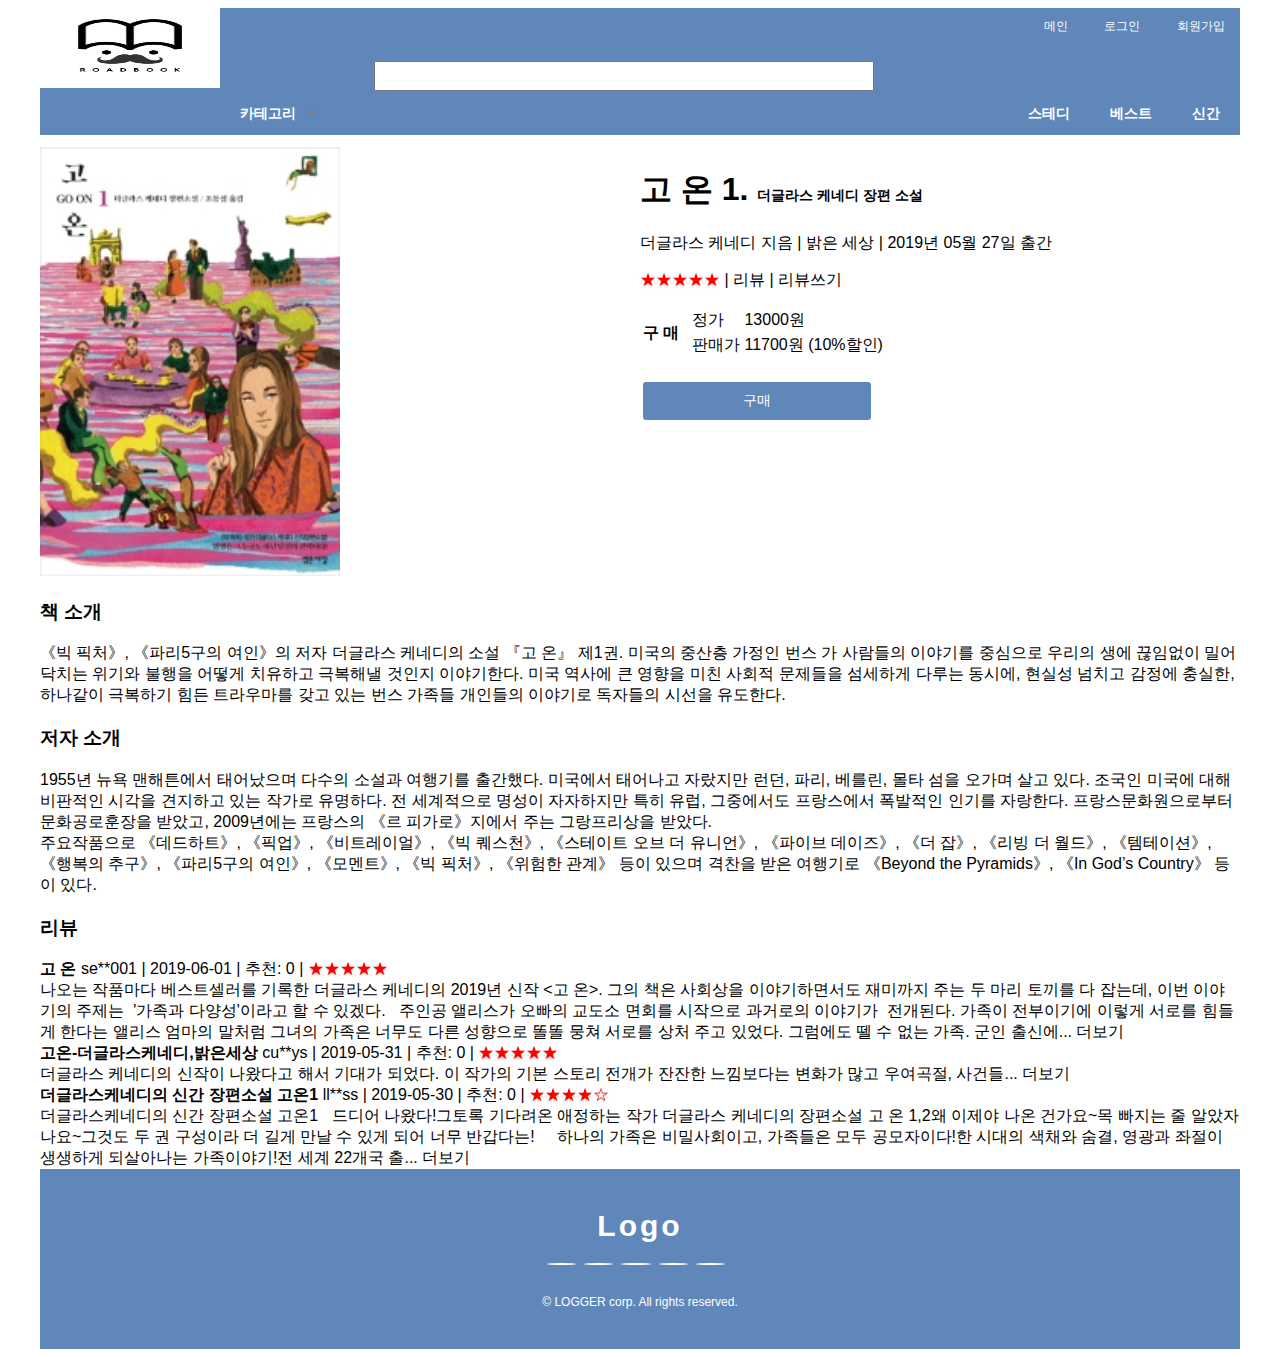
<file: html/bookDetail.html>
<!DOCTYPE html>
<html lang="en">

<head>
    <meta charset="UTF-8">
    <title>bookDetail</title>
    <meta name="viewport" content="width=device-width" , initial-scale="1">
    <link rel="stylesheet" href="../css/bookDetailstyle.css">
    <link rel="stylesheet" href="https://use.fontawesome.com/releases/v5.7.0/css/all.css" integrity="sha384-lZN37f5QGtY3VHgisS14W3ExzMWZxybE1SJSEsQp9S+oqd12jhcu+A56Ebc1zFSJ" crossorigin="anonymous">
    
</head>

<body>
   <header class="container">
        <div class="headA">
            <div style="float: left;">
                <a class="Logo " href="./indexEx.html"><img style="width: 180px; height: 80px;" src="../images/logo.jpg" alt="dddddd"></a>
            </div>
            <div class="menuA" style="float: right">
                <a href="./indexEx.html">메인</a>
                <a href="./login.html">로그인</a>
                <a href="./Sighup.html">회원가입</a>
            </div>
            <div class="searchA">
                <div style="vertical-align: bottom" class="container-1">
                    <span class="icon"><i class="fa fa-search"></i></span>
                    <input style="width: 500px; height: 30px " type="search" id="search" placeholder="" />
                </div>
            </div>

            <div>
                <ul>
                    <div class='katagorie'>
                        <ul>
                            <li class='active sub'>
                                <a href='#'>카테고리</a>
                                <ul>
                                    <li class='sub'>
                                        <a href='#'>소설</a>
                                        <ul>
                                            <li>
                                                <a href='#'>일반 소설</a>
                                            </li>
                                            <li>
                                                <a href='#'>추리 소설</a>
                                            </li>

                                            <li>
                                                <a href='#'>SF 소설</a>
                                            </li>
                                            <li>
                                                <a href='#'>판타지 소설</a>
                                            </li>

                                            <li class='last'>
                                                <a href='#'>역사</a>
                                            </li>
                                        </ul>
                                    </li>
                                    <li class='sub'>
                                        <a href='#'>에세이/시</a>
                                        <ul>
                                            <li>
                                                <a href='#'>에세이</a>
                                            </li>
                                            <li class='last'>
                                                <a href='#'>시</a>
                                            </li>
                                        </ul>
                                    </li>



                                    <li class='sub'>
                                        <a href='#'>인문</a>
                                        <ul>
                                            <li>
                                                <a href='#'>정치/사회</a>
                                            </li>
                                            <li>
                                                <a href='#'>예술/문화</a>
                                            </li>
                                            <li class='last'>
                                                <a href='#'>역사</a>
                                            </li>
                                        </ul>
                                    </li>


                                    <li class='sub'>
                                        <a href='#'>경제일반</a>
                                        <ul>
                                            <li>
                                                <a href='#'>경영일반</a>
                                            </li>
                                            <li>
                                                <a href='#'>마케팅</a>
                                            </li>
                                            <li>
                                                <a href='#'>금융/재테크</a>
                                            </li>
                                            <li class='last'>
                                                <a href='#'>리더쉽</a>
                                            </li>
                                        </ul>
                                    </li>

                                    <li class='sub'>
                                        <a href='#'>자기계발</a>
                                        <ul>
                                            <li>
                                                <a href='#'>외국어</a>
                                            </li>
                                            <li>
                                                <a href='#'>진학/진로</a>
                                            </li>
                                            <li class='last'>
                                                <a href='#'>과학</a>
                                            </li>
                                        </ul>
                                    </li>





                                    <li class='sub'>
                                        <a href='#'>It 비지니스</a>
                                        <ul>
                                            <li>
                                                <a href='#'>개발/프로그램</a>
                                            </li>
                                            <li>
                                                <a href='#'>컴퓨터/앱</a>
                                            </li>
                                            <li class='last'>
                                                <a href='#'>수험서</a>
                                            </li>
                                        </ul>
                                    </li>


                                </ul>
                            </li>
                            <li class="a"><a href="#">신간</a></li>
                            <li class="a"><a href="#">베스트</a></li>
                            <li class="a"><a href="#">스테디</a></li>
                        </ul>

                    </div>

                </ul>
            </div>
        </div>

    </header>
    <!--    주 내용-->
    <div class="bookDetail_container">
        <section class="bookdetail_section1">
        <!-- 책 이미지 -->
        <div class="bookimg" style="display: block" ;><img src="../images/goon.jpg" alt="고은" style="width: 300px">
        </div>
        <!--책 제목 및 구매-->
        <div class="bookinfo">
            <h1>고 온 1. <span style="font-size: 14px">더글라스 케네디 장편 소설</span></h1>
            <p><a href="#">더글라스 케네디</a> 지음 &#124; 밝은 세상 &#124; 2019년 05월 27일 출간</p>
            <p><span id="grade">★★★★★</span> &#124; <a href="#">리뷰</a> &#124; <a href="#">리뷰쓰기</a></p>
            <table>
                <tbody>
                    <tr>
                        <th rowspan="2" scope="row" style="padding-right: 10px">구 매</th>
                        <td>정가</td>
                        <td>13000원</td>
                    </tr>
                    <tr>
                        <td>판매가</td>
                        <td>11700원 (10%할인)</td>
                    </tr>
                </tbody>
            </table>
            <!--<a href="#" class="bdbtn">장바구니</a>-->
            <a href="./order.html" class="bdbtn">구매</a>
        </div>
        </section>
        <section class="bookdetail_section2">
        <!--책, 저자 소개-->
        <div class="bookdescription">
            <h3>책 소개 </h3>
            <div class="box_detail_article1">
            《빅 픽처》, 《파리5구의 여인》의 저자 더글라스 케네디의 소설 『고 온』 제1권. 미국의 중산층 가정인 번스 가 사람들의 이야기를 중심으로 우리의 생에 끊임없이 밀어닥치는 위기와 불행을 어떻게 치유하고 극복해낼 것인지 이야기한다. 미국 역사에 큰 영향을 미친 사회적 문제들을 섬세하게 다루는 동시에, 현실성 넘치고 감정에 충실한, 하나같이 극복하기 힘든 트라우마를 갖고 있는 번스 가족들 개인들의 이야기로 독자들의 시선을 유도한다.
            </div>
            <h3>저자 소개</h3>
            <div class="box_detail_article2">
                1955년 뉴욕 맨해튼에서 태어났으며 다수의 소설과 여행기를 출간했다. 미국에서 태어나고 자랐지만 런던, 파리, 베를린, 몰타 섬을 오가며 살고 있다. 조국인 미국에 대해 비판적인 시각을 견지하고 있는 작가로 유명하다. 전 세계적으로 명성이 자자하지만 특히 유럽, 그중에서도 프랑스에서 폭발적인 인기를 자랑한다. 프랑스문화원으로부터 문화공로훈장을 받았고, 2009년에는 프랑스의 《르 피가로》지에서 주는 그랑프리상을 받았다.
                <br>
                주요작품으로 《데드하트》, 《픽업》, 《비트레이얼》, 《빅 퀘스천》, 《스테이트 오브 더 유니언》, 《파이브 데이즈》, 《더 잡》, 《리빙 더 월드》, 《템테이션》, 《행복의 추구》, 《파리5구의 여인》, 《모멘트》, 《빅 픽처》, 《위험한 관계》 등이 있으며 격찬을 받은 여행기로 《Beyond the Pyramids》, 《In God’s Country》 등이 있다.
            </div>
            <h3>리뷰</h3>
            <ul class="list_detail_booklog">
                <li>
                    <div class="title">
                        <a href="#">
                            <strong>고 온</strong>
                        </a>
                        <span class="info">
                            <a href="#">se**001</a> | 2019-06-01 | 추천: 0 |
                            <span id="grade">★★★★★</span>
                        </span>
                    </div>
                    <div class="content">
                    나오는 작품마다 베스트셀러를 기록한 더글라스 케네디의 2019년 신작 &lt;고 온&gt;.
                    그의 책은 사회상을 이야기하면서도 재미까지 주는 두 마리 토끼를 다 잡는데, 이번 이야기의 주제는&nbsp; '가족과 다양성'이라고 할 수 있겠다.

                    &nbsp;
                    주인공 앨리스가 오빠의 교도소 면회를 시작으로 과거로의 이야기가&nbsp; 전개된다.
                    가족이 전부이기에 이렇게 서로를 힘들게 한다는 앨리스 엄마의 말처럼 그녀의 가족은 너무도 다른 성향으로 똘똘 뭉쳐 서로를 상처 주고 있었다. 그럼에도 뗄 수 없는 가족.

                    군인 출신에...
                        <a href="#" class="btn_small btn_more">더보기</a>
                    </div>
                    <div class="content" style="display:none;">
                        나오는 작품마다 베스트셀러를 기록한 더글라스 케네디의 2019년 신작 &lt;고 온&gt;.
                        <br>
                        그의 책은 사회상을 이야기하면서도 재미까지 주는 두 마리 토끼를 다 잡는데, 이번 이야기의 주제는&nbsp; '가족과 다양성'이라고 할 수 있겠다.
                        <br>

                        <br>
                        &nbsp;
                        <br>
                        주인공 앨리스가 오빠의 교도소 면회를 시작으로 과거로의 이야기가&nbsp; 전개된다.
                        <br>
                        가족이 전부이기에 이렇게 서로를 힘들게 한다는 앨리스 엄마의 말처럼 그녀의 가족은 너무도 다른 성향으로 똘똘 뭉쳐 서로를 상처 주고 있었다. 그럼에도 뗄 수 없는 가족.
                        <br>

                        <br>
                        군인 출신에 사회주의와 유대인을 혐오하는 완전한 보수주의자 아버지,
                        <br>
                        매사에 비판 적이고 자신의 삶에 만족하지 못하는 좀 잡을 수 없는 유대인 엄마,
                        <br>
                        급진주의적 성향의 이성적이고 똑똑해 앨리스가 어쩌면 가장 의지했을 큰 오빠,
                        <br>
                        아버지가 떠미는 대로 삶을 살아나가는 작은 오빠.
                        <br>
                        그들 가족은 각자 다른 정치적 성향과 삶을 바라보는 다른 관점을 가진 채로 모여 있다.
                        <br>

                        <br>
                        칠레 광산이 삶의 성공의 결과물이자 존재의 이유였던 아버지는 새로운 사회주의 정권이 광산을 국유로 하려 한다는 소식을 듣고 엄마의 반대에도 불구하고 작은 아들과 칠레로 떠난다.
                        <br>
                        큰 오빠는 그런 아버지를 비판스러운 시선으로 바라보았고, 독립적인 삶을 누리고 싶었던 앨리스는 아픈 추억을 뒤로 하고 대학 진학을 위해 부모님을 떠난다.
                        <br>
                        하지만 세상은 정말 녹록지 않게 그녀에게 수많은 시련들을 제공하는데.
                        <br>

                        <br>
                        사회주의와 민주주의가, 소련과 미국이 대립하던 1970년대를 배경으로 한&nbsp; 이념 대립과 성소수자에 대한 노골적으로 적대시하는 시선들, 집단 왕따와 폭력, 인종차별 등 여러 다양성에 대해 이야기하고 있는 소설.
                        <br>
                        조금은 정신없어 보이는 책 표지의 의미가 아마도 이런 다양한 인간 군상의 모습을 그린건 아닐까 싶다.
                        <br>

                        <br>
                        처음 잘못했다고 시작하는 작은 오빠의 말에 그 가족만의 비밀에 대한 호기심부터 시선을 잡아끈다.
                        <br>
                        내가 알았던 사람의 모습이 아닌 다른 모습으로 나타난 오빠와 친구의 비밀 또한 반전 중 하나.
                        <br>
                        앨리스가 만났던 여럿의 남자들과 친구들 또한 모두 다양한 이야기를 가지고 폭탄을 터트려 준다.
                        <br>
                        그중에서 가장 중심에 있는 이야기는 역시 가족.&nbsp;
                        <br>
                        쉼이 없이 속도감 있게 펼쳐지는 가족 이야기라 하겠다.
                        <br>

                        <br>
                        1970년대 혼란스러운 미국 사회의 모습 속에서 독립적이고 자유를 추구했던 앨리스지만 그녀의 혼란과 방황은 어쩔 수 없는 대가이지 않았을까?
                        <br>

                        <br>
                        시대적 상황과 가족 간의 이야기를 절묘하게 조화시켜 손에 책을 놓지 못하게 하는 여전한 페이지 터너인 작품, &lt;고 온&gt;
                        <br>
                        &nbsp;
                        <br>

                        <a href="#" class="btn_small btn_more">닫기</a>
                    </div>
                </li>
                <li>
                    <div class="title">
                        <a href="#;">
                            <strong>고온-더글라스케네디,밝은세상</strong>
                        </a>
                        <span class="info">
                            <a href="#">cu**ys</a> | 2019-05-31 | 추천: 0 |
                            <span id="grade">★★★★★</span>
                        </span>
                    </div>
                    <div class="content">
                        더글라스 케네디의 신작이 나왔다고 해서 기대가 되었다.
                        이 작가의 기본 스토리 전개가 잔잔한 느낌보다는
                        변화가 많고 우여곡절, 사건들...
                        <a href="#" class="btn_small btn_more">더보기</a>
                    </div>
                    <div class="content" style="display:none;">
                        <a href="#" class="btn_small btn_more">닫기</a>
                    </div>
                </li>

                <li>
                    <div class="title">
                        <a href="#">
                            <strong>더글라스케네디의 신간 장편소설 고온1</strong>
                        </a>
                        <span class="info">
                            <a href="#">ll**ss</a> | 2019-05-30 | 추천: 0 |
                            <span id="grade">★★★★☆</span>
                        </span>
                    </div>
                    <div class="content">

                        더글라스케네디의 신간 장편소설 고온1
                        &nbsp;
                        드디어 나왔다!그토록 기다려온 애정하는 작가 더글라스 케네디의 장편소설 고 온 1,2왜 이제야 나온 건가요~목 빠지는 줄 알았자나요~그것도 두 권 구성이라 더 길게 만날 수 있게 되어 너무 반갑다는!
                        &nbsp;
                        &nbsp;
                        하나의 가족은 비밀사회이고, 가족들은 모두 공모자이다!한 시대의 색채와 숨결, 영광과 좌절이 생생하게 되살아나는 가족이야기!전 세계 22개국 출...
                        <a href="#" class="btn_small btn_more">더보기</a>
                    </div>
                </li>
            </ul>
        </div>
        </section>
    </div>
    
    <footer>
       <div class="container">
            <div class="footA">
                <h2>Logo</h2>
                <nav class="footD">
                    <ul>
                        <li><a href="#"><span class="fab fa-twitter" title="twitter"></span></a></li>
                        <li><a href="#"><span class="fab fa-facebook" title="facebook"></span></a></li>
                        <li><a href="#"><span class="fab fa-google-plus" title="google-plus"></span></a></li>
                        <li><a href="#"><span class="fab fa-instagram" title="instagram"></span></a></li>
                        <li><a href="#"><span class="fab fa-youtube" title="youtube"></span></a></li>
                    </ul>
                </nav>
            </div>
            <div class="footC">
                &copy; LOGGER corp. All rights reserved.
            </div>
        </div>
    </footer>
</body>

</html>
</file>
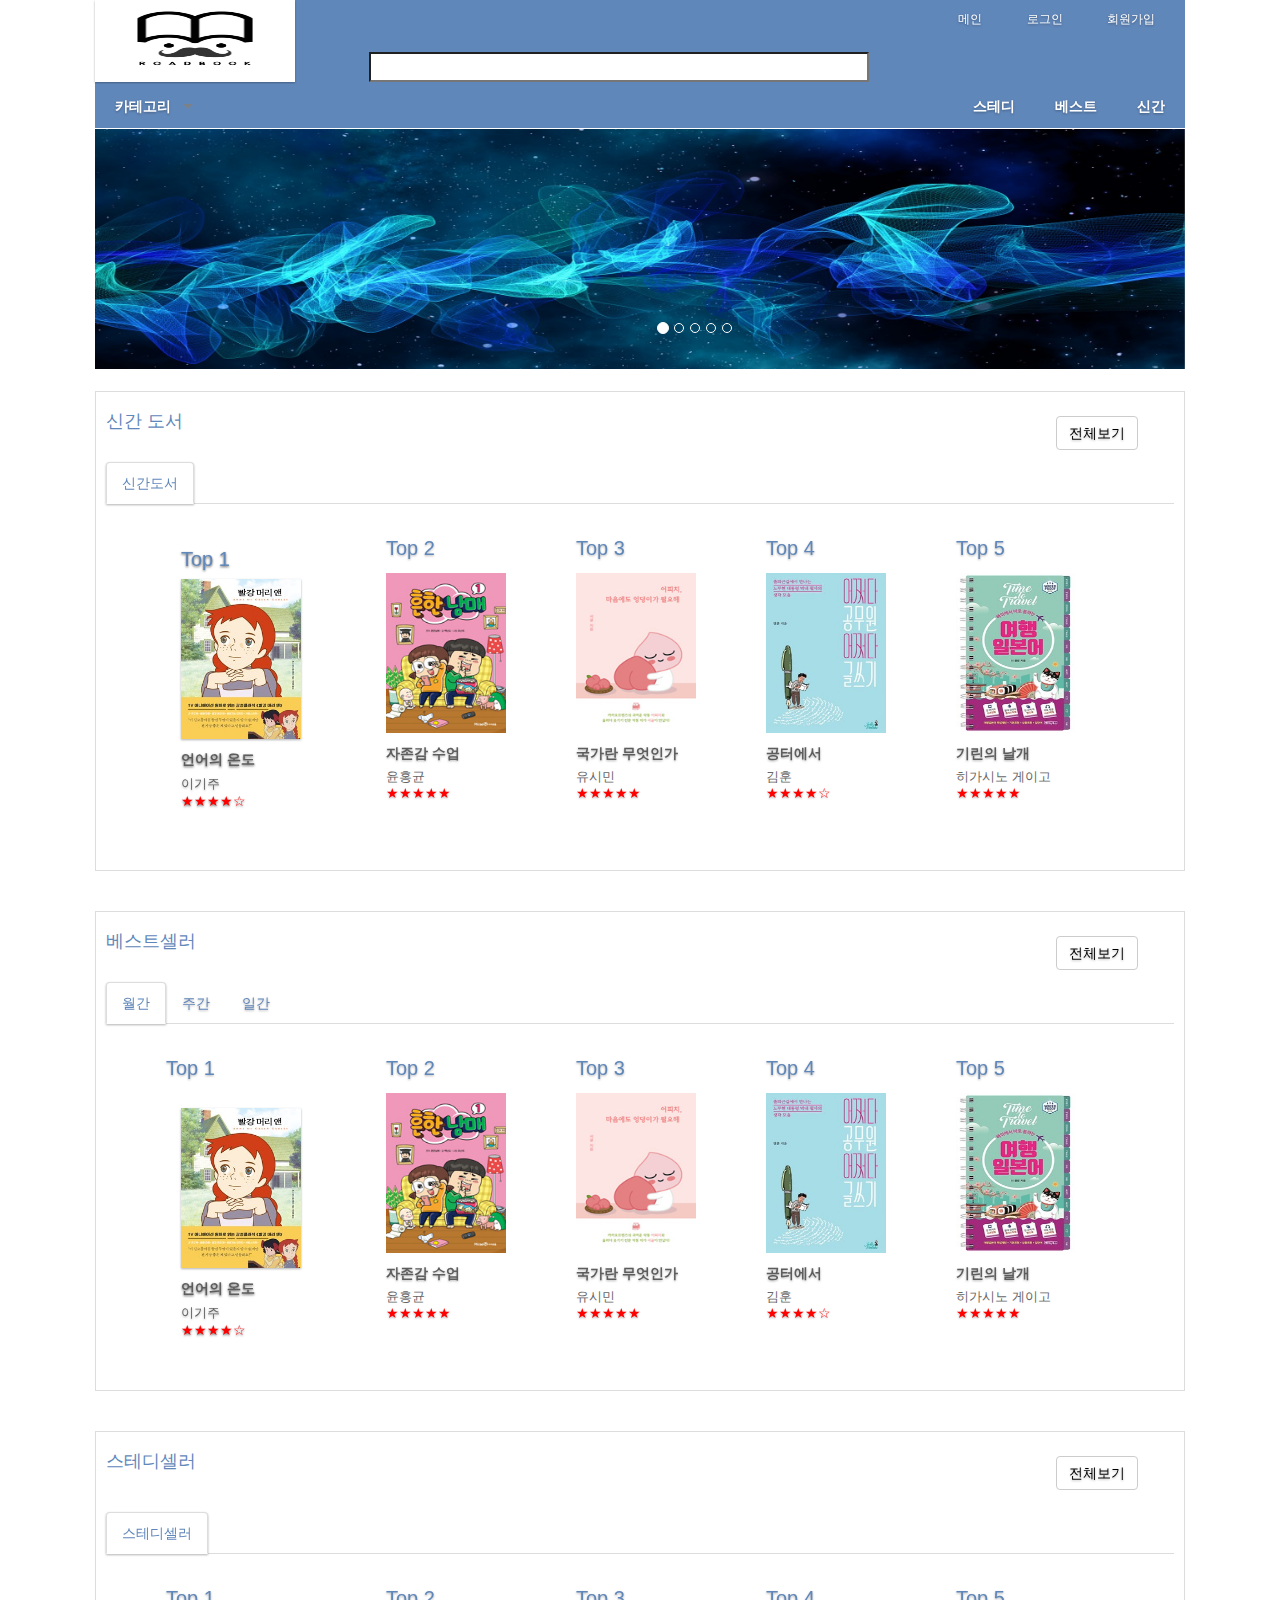
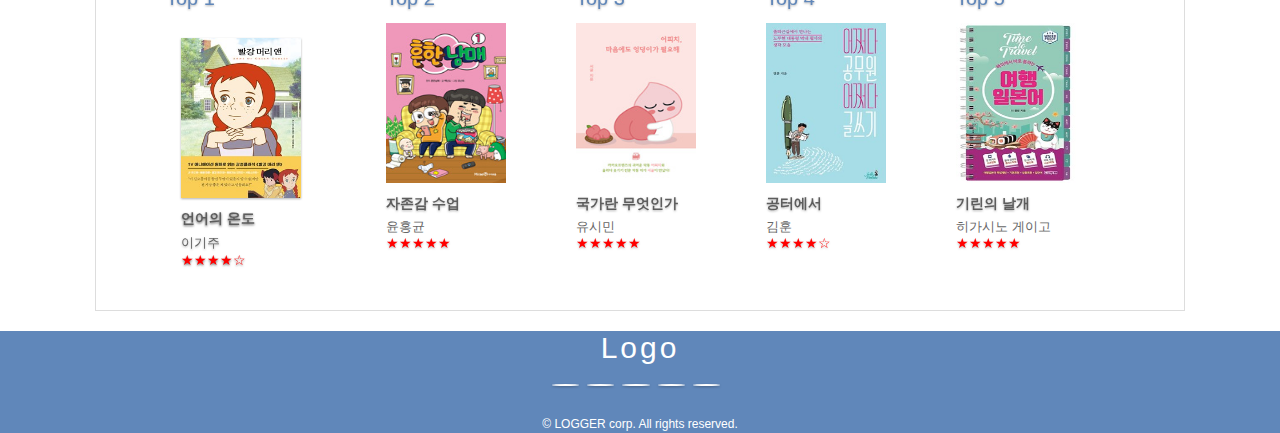
<file: html/indexEx.html>
﻿<!DOCTYPE html>
<html lang="en">

<head>
    <meta charset="UTF-8">
    <title>Document</title>
    <meta name="viewport" content="width=device-width" , initial-scale="1">
    <link rel="stylesheet" href="https://use.fontawesome.com/releases/v5.7.0/css/all.css" integrity="sha384-lZN37f5QGtY3VHgisS14W3ExzMWZxybE1SJSEsQp9S+oqd12jhcu+A56Ebc1zFSJ" crossorigin="anonymous">
    <script src="https://code.jquery.com/jquery-2.2.4.min.js" integrity="sha256-BbhdlvQf/xTY9gja0Dq3HiwQF8LaCRTXxZKRutelT44=" crossorigin="anonymous"></script>

    <meta name="viewport" content="width=device-width, initial-scale=1">
    <link rel="stylesheet" href="http://maxcdn.bootstrapcdn.com/bootstrap/3.3.6/css/bootstrap.min.css">
    <script src="https://ajax.googleapis.com/ajax/libs/jquery/1.12.4/jquery.min.js"></script>
    <script src="http://maxcdn.bootstrapcdn.com/bootstrap/3.3.6/js/bootstrap.min.js"></script>



    <style>
        ul {
            margin: 0;
            padding: 0;
        }



        header .container1 {
            display: flex;
            align-items: center;
            justify-content: space-between;
            max-width: 1090px;
            margin-left: auto;
            margin-right: auto;
            width: auto;
        }

        .headA {
            display: block;
            justify-content: center;
            align-items: center;
            margin-bottom: 0;
            background-color: #6087BA;
            color: #fff;
            font-size: 24px;
            text-decoration: none;
            width: 1090px;
            
            /*
         margin-left: auto;
         margin-right: auto;
         
*/
            padding-right: 15px;
            padding-left: 15px;
            margin-right: auto;
            margin-left: auto;

        }


        .menuA ul {
            margin: 0;
            padding: 0;
            list-style-type: none;
        }

        .menuA a {

            padding: 15px;
            color: inherit;
            font-size: 12px;
            text-decoration: none;
        }

        .menuA a:hover {
            background-color: rgba(0, 0, 0, 0.3);
        }

        .searchA {
            padding-top: 50px;
            display: flex;
            justify-content: center;
            width:
        }


        header {
            font-family: "Lucida Sans Typewriter", "Lucida Console", Monaco, "Bitstream Vera Sans Mono", monospace;
            margin: 0px;
            /*            padding: 50px;*/
            /*            background: #e1e1e1;*/
        }

        header>ul .a {
            list-style-type: none;
            margin: 0;
            padding: 0;
            overflow: hidden;
            /*            background-color: #333;*/
        }

        .a {
            float: right;
            font-size: 13px;
            text-align: center;
        }

        .katagorie {
            position: relative;
            height: 44px;
            background: #6087BA;
            width: auto;
            max-width: 1090px;
            margin-left: auto;
            margin-right: auto;
        }

        .katagorie ul {
            list-style: none;
            padding: 0;
            margin: 0;
            line-height: 1;
        }

        .katagorie>ul {
            position: relative;
            display: block;
            background: #6087BA;
            width: 100%;
            z-index: 500;
        }

        .katagorie:after,
        .katagorie>ul:after {
            content: ".";
            display: block;
            clear: both;
            visibility: hidden;
            line-height: 0;
            height: 0;
        }

        .katagorie.align-right>ul>li {
            float: right;
        }

        .katagorie.align-center ul {
            text-align: center;
        }

        .katagorie.align-center ul ul {
            text-align: left;
        }

        .katagorie>ul>li {
            display: inline-block;
            position: relative;
            margin: 0;
            padding: 0;
        }

        .katagorie>ul>#katagorie-button {
            display: none;
        }

        .katagorie ul li a {
            display: block;
            font-family: Helvetica, sans-serif;
            text-decoration: none;
        }

        .katagorie>ul>li>a {
            font-size: 14px;
            font-weight: bold;
            padding: 15px 20px;
            color: #fff;
            text-transform: uppercase;
            -webkit-transition: color 0.25s ease-out;
            -moz-transition: color 0.25s ease-out;
            -ms-transition: color 0.25s ease-out;
            -o-transition: color 0.25s ease-out;
            transition: color 0.25s ease-out;
        }

        .katagorie>ul>li.sub>a {
            padding-right: 32px;
        }

        .katagorie>ul>li:hover>a {
            color: #ffffff;
        }

        .katagorie li.sub::after {
            display: block;
            content: "";
            position: absolute;
            width: 0;
            height: 0;
        }

        .katagorie>ul>li.sub::after {
            right: 10px;
            top: 20px;
            border: 5px solid transparent;
            border-top-color: #7a8189;
        }

        .katagorie>ul>li:hover::after {
            border-top-color: #ffffff;
        }

        .katagorie ul ul {
            position: absolute;
            left: -9999px;
            top: 70px;
            opacity: 0;
            -webkit-transition: opacity .3s ease, top .25s ease;
            -moz-transition: opacity .3s ease, top .25s ease;
            -ms-transition: opacity .3s ease, top .25s ease;
            -o-transition: opacity .3s ease, top .25s ease;
            transition: opacity .3s ease, top .25s ease;
            z-index: 1000;
        }

        .katagorie ul ul ul {
            top: 37px;
            padding-left: 5px;
        }

        .katagorie ul ul li {
            position: relative;
        }

        .katagorie>ul>li:hover>ul {
            left: auto;
            top: 44px;
            opacity: 1;
        }

        .katagorie.align-right>ul>li:hover>ul {
            left: auto;
            right: 0;
            opacity: 1;
        }

        .katagorie ul ul li:hover>ul {
            left: 170px;
            top: 0;
            opacity: 1;
        }

        .katagorie.align-right ul ul li:hover>ul {
            left: auto;
            right: 170px;
            top: 0;
            opacity: 1;
            padding-right: 5px;
        }

        .katagorie ul ul li a {
            width: 130px;
            border-bottom: 1px solid #eeeeee;
            padding: 10px 20px;
            font-size: 12px;
            color: #9ea2a5;
            background: #ffffff;
            -webkit-transition: all .35s ease;
            -moz-transition: all .35s ease;
            -ms-transition: all .35s ease;
            -o-transition: all .35s ease;
            transition: all .35s ease;
        }

        .katagorie.align-right ul ul li a {
            text-align: right;
        }

        .katagorie ul ul li:hover>a {
            background: #f2f2f2;
            color: #8c9195;
        }

        .katagorie ul ul li:last-child>a,
        .katagorie ul ul li.last>a {
            border-bottom: 0;
        }

        .katagorie>ul>li>ul::after {
            content: '';
            border: 6px solid transparent;
            width: 0;
            height: 0;
            border-bottom-color: #ffffff;
            position: absolute;
            top: -12px;
            left: 30px;
        }

        .katagorie.align-right>ul>li>ul::after {
            left: auto;
            right: 30px;
        }

        .katagorie ul ul li.sub::after {
            border: 4px solid transparent;
            border-left-color: #9ea2a5;
            right: 10px;
            top: 12px;
            -moz-transition: all .2s ease;
            -ms-transition: all .2s ease;
            -o-transition: all .2s ease;
            transition: all .2s ease;
            -webkit-transition: -webkit-transform 0.2s ease, right 0.2s ease;
        }

        .katagorie.align-right ul ul li.sub::after {
            border-left-color: transparent;
            border-right-color: #9ea2a5;
            right: auto;
            left: 10px;
        }

        .katagorie ul ul li.sub:hover::after {
            border-left-color: #ffffff;
            right: -5px;
            -webkit-transform: rotateY(180deg);
            -ms-transform: rotateY(180deg);
            -moz-transform: rotateY(180deg);
            -o-transform: rotateY(180deg);
            transform: rotateY(180deg);
        }

        .katagorie.align-right ul ul li.sub:hover::after {
            border-right-color: #ffffff;
            border-left-color: transparent;
            left: -5px;
            -webkit-transform: rotateY(180deg);
            -ms-transform: rotateY(180deg);
            -moz-transform: rotateY(180deg);
            -o-transform: rotateY(180deg);
            transform: rotateY(180deg);

        }

        /*부트스트랩 유동성 비활성화*/
        .container-fluid {
            width: 900px;
            max-width: none !important;
            background-color: #6087BA;
        }


        .table {
            max-width: none !important;
            max-height: none !important;

        }

        body {
            display: block;
        }

        #eventSection {
            height: 243px;
            color: #fff;
            background-color: white;
            width: 1090px;
            margin-left: auto;
            margin-right: auto;

        }

        #mainSection {
            /*            height: 1000px;*/
            color: #6087BA;
            background-color: white;
        }

        a {
            display: inline;
            color: white;
            font-size: 20px;
            filter: drop-shadow(0 1px 1px rgba(0, 0, 0, .3));
        }

        a:hover {
            text-decoration: none;
        }

        /*배너 이미지 크기*/
        .carousel-inner>.item>img,
        .carousel-inner>.item>a>img {
            width: 1090px;
            margin: 0;
            margin-left: auto;
            margin-right: auto;
        }

        .carousel-control {
            width: 0;
        }

        .carousel-inner>.item>a>img,
        .carousel-inner>.item>img,
        .img-responsive,
        .thumbnail a>img,
        .thumbnail>img {
            display: block;
            max-width: none !important;
            height: 240px;
        }

        .nav-tabs>li>a {
            margin-right: 0px;
        }

        .recommend_book {
            margin-left: -90px;
            width: 1500px;
            height: 400px;
            background-color: white;
        }

        .recommend_book hr {
            width: 800px;
            margin-top: 35px;
            margin-right: 130px;
            border-top: 1px solid #787878;
        }

        .recommend_book button {
            margin-top: -60px;
            margin-left: 980px;
        }

        .main_content {
            border: 1px solid #ddd;
            padding: 10px;
        }

        #bestSeller1 {
            width: 1090px;
            height: 480px;
            /*            float: left;*/
            margin-left: -110px;
        }

        #bestSeller2 {
            width: 1090px;
            height: 480px;
            /*            float: left;*/
            margin-top: 20px;
            margin-left: -110px;
        }

        #bestSeller3 {
            width: 1090px;
            height: 480px;
            /*            float: left;*/
            margin-top: 20px;
            margin-left: -110px;
        }

        #bestSeller1 ul li a {
            font-size: 14px;
            color: #6087BA;
        }

        #bestSeller2 ul li a {
            font-size: 14px;
            color: #6087BA;
        }

        #bestSeller3 ul li a {
            font-size: 14px;
            color: #6087BA;
        }

        .bestSeller_right {
            margin-top: -40px;
            margin-left: 950px;
        }

        .bestSeller_right a {
            font-size: 14px;
            color: black;
        }

        .mod {
            height: 60px;
        }

        #banner {
            width: 1090px;

            margin-top: 1px;
            margin-left: -30px;
            margin-right: auto;
        }

        .imgPos {
            text-align: center;
            filter: drop-shadow(0 1px 1px rgba(0, 0, 0, .3));
            color: black;
            font-size: 20px;
        }

        .imgPos2 {
            padding-bottom: -20px;
            text-align: center;
            filter: drop-shadow(0 1px 1px rgba(0, 0, 0, .3));
            color: black;
            font-size: 25px;
        }

        #bookPlusInfo {
            margin-left: 60px;
            width: 950px;
            margin-top: -30px;
        }

        #bookPlusInfo table {
            border: 0px solid white;
        }

        #bestPlusInfoList {
            width: 950px;
            height: 10px;
        }

        dl {
            filter: drop-shadow(0 1px 1px rgba(0, 0, 0, .3));
            color: black;
        }

        dt {
            text-align: center;
        }

        dd {
            color: #747474;
            text-align: center;
        }

        #widthDl {
            width: 200px;
        }

        #heightTr {
            height: 20px;
        }

        .btn-danger {
            color: #fff;
            background-color: #6087BA;
            border-color: #6087BA;
        }

        .btn-danger:hover {
            color: #FFB2F5;
            background-color: #6087BA;
            border-color: #6087BA;
        }

        .form-group input[type=text] {
            border-top-left-radius: .5em;
            /*왼쪽 상단 코너를 부드럽게 */
            border-bottom-left-radius: .5em;
            /*왼쪽 하단 코너를 부드럽게*/
            border-top-right-radius: .5em;
            /*오른족 상단 코너를 부드럽게*/
            border-bottom-right-radius: .5em;
            /*오른쪽 하단 코너를 부드럽게*/
            border: 1px solid #ccc;
            padding-left: 15px;
            height: 27px;
        }

        hr {
            border-top: 1px solid #ddd;
            width: 200px;
        }

        .imgpo {
            width: 120px;
            height: 160px;
            margin-right: 70px;
        }

        .name {
            margin-top: 10px;
            margin-left: 0px;
            font-weight: bold;
            color: #5D5D5D;
            filter: drop-shadow(0 1px 1px rgba(0, 0, 0, .3));
            text-overflow: ellipsis;
        }

        .writer {
            margin-top: -5px;
            margin-left: 0px;
            color: #666;
            font-size: 13px;
            text-overflow: ellipsis;
        }

        #grade {
            width: 70px;
            height: 15px;
            margin-top: -13px;
            filter: drop-shadow(0 1px 1px rgba(0, 0, 0, .3));
            color: red;
        }

        .topBook {
            filter: drop-shadow(0 1px 1px rgba(0, 0, 0, .3));
            font-size: 20px;
        }


        footer {
            color: #fff;
            background-color: #6087BA;
            display: block;
        }

        footer .container1 {
            padding: 40px 20px;
        }

        .footA {
            margin-bottom: 30px;
        }

        .footA h2 {
            margin-top: 0;
            margin-bottom: 10px;
            font-size: 30px;
            font-family: 'Montserrat', sans-serif;
            letter-spacing: 0.1em;
            text-align: center;
        }

        .footC {
            text-align: center;
            font-size: 12px;
            font-family: 'Montserrat', sans-serif;
        }

        .footD {
            margin-top: 20px;
        }

        .footD ul {
            display: flex;
            margin: 0;
            padding: 0;
            list-style: none;
            justify-content: center;
        }

        .footD a {
            margin-right: 8px;
            display: block;
            padding: 0;
            color: inherit;
            font-size: 16px;
            text-decoration: none;
            border: 1px solid currentColor;
            width: 1.7em;
            line-height: 1.7em;
            text-align: center;
            border-radius: 50%;
        }

        .footA {
            flex: 0 0 100%
        }

        .footA {
            flex: 0 0 100%
        }
    </style>

</head>




<body>

    <header class="container1">
        <div class="headA">
            <div style="float: left;">
                <a class="Logo" href="./indexEx.html"><img style="margin-left: -15px; width: 200px; height: 82px;" src="../images/logo.jpg" alt=""></a>
            </div>
            <div class="menuA" style="float: right">
                <a href="./indexEx.html">메인</a>
                <a href="./login.html">로그인</a>
                <a href="./Sighup.html">회원가입</a>
            </div>
            <div class="searchA">
                <div style="vertical-align: bottom" class="container-1">
                    <span class="icon"><i class="fa fa-search"></i></span>
                    <input style="width: 500px; height: 30px " type="search" id="search" placeholder="" />
                </div>
            </div>
        </div>
        <div>
            <ul>
                <div class="katagorie" style="text-align: left;">
                    <ul>
                        <li class='active sub'>
                            <a href='#'>카테고리</a>
                            <ul>
                                <li class='sub'>
                                    <a href='#'>소설</a>
                                    <ul>
                                        <li>
                                            <a href='#'>일반 소설</a>
                                        </li>
                                        <li>
                                            <a href='#'>추리 소설</a>
                                        </li>

                                        <li>
                                            <a href='#'>SF 소설</a>
                                        </li>
                                        <li>
                                            <a href='#'>판타지 소설</a>
                                        </li>

                                        <li class='last'>
                                            <a href='#'>역사</a>
                                        </li>
                                    </ul>
                                </li>
                                <li class='sub'>
                                    <a href='#'>에세이/시</a>
                                    <ul>
                                        <li>
                                            <a href='#'>에세이</a>
                                        </li>
                                        <li class='last'>
                                            <a href='#'>시</a>
                                        </li>
                                    </ul>
                                </li>

                                <li class='sub'>
                                    <a href='#'>인문</a>
                                    <ul>
                                        <li>
                                            <a href='#'>정치/사회</a>
                                        </li>
                                        <li>
                                            <a href='#'>예술/문화</a>
                                        </li>
                                        <li class='last'>
                                            <a href='#'>역사</a>
                                        </li>
                                    </ul>
                                </li>


                                <li class='sub'>
                                    <a href='#'>경제일반</a>
                                    <ul>
                                        <li>
                                            <a href='#'>경영일반</a>
                                        </li>
                                        <li>
                                            <a href='#'>마케팅</a>
                                        </li>
                                        <li>
                                            <a href='#'>금융/재테크</a>
                                        </li>
                                        <li class='last'>
                                            <a href='#'>리더쉽</a>
                                        </li>
                                    </ul>
                                </li>

                                <li class='sub'>
                                    <a href='#'>자기계발</a>
                                    <ul>
                                        <li>
                                            <a href='#'>외국어</a>
                                        </li>
                                        <li>
                                            <a href='#'>진학/진로</a>
                                        </li>
                                        <li class='last'>
                                            <a href='#'>과학</a>
                                        </li>
                                    </ul>
                                </li>





                                <li class='sub'>
                                    <a href='#'>It 비지니스</a>
                                    <ul>
                                        <li>
                                            <a href='#'>개발/프로그램</a>
                                        </li>
                                        <li>
                                            <a href='#'>컴퓨터/앱</a>
                                        </li>
                                        <li class='last'>
                                            <a href='#'>수험서</a>
                                        </li>
                                    </ul>
                                </li>


                            </ul>
                        </li>
                        <li class="a"><a href="#">신간</a></li>
                        <li class="a"><a href="#">베스트</a></li>
                        <li class="a"><a href="#">스테디</a></li>
                    </ul>

                </div>

            </ul>
        </div>


    </header>
    <div id="eventSection" class="container-fluid">
        <div class="container">
            <div id="myCarousel" class="carousel slide" data-ride="carousel">
                <!-- Indicators -->
                <ol class="carousel-indicators">
                    <li data-target="#myCarousel" data-slide-to="0" class="active"></li>
                    <li data-target="#myCarousel" data-slide-to="1"></li>
                    <li data-target="#myCarousel" data-slide-to="2"></li>
                    <li data-target="#myCarousel" data-slide-to="3"></li>
                    <li data-target="#myCarousel" data-slide-to="4"></li>
                </ol>

                <!-- Wrapper for slides -->
                <div class="carousel-inner" id="banner">
                    <div class="item active">
                        <img src="../images/banner0.jpg" alt="a" width="1090px" height="500">
                    </div>
                    <div class="item">
                        <img src="../images/banner1.jpg" alt="b" width="1090px" height="500">
                    </div>
                    <div class="item">
                        <img src="../images/banner2.jpg" alt="c" width="1090px" height="500">
                    </div>
                    <div class="item">
                        <img src="../images/banner3.jpg" alt="d" width="460" height="345">
                    </div>
                    <div class="item">
                        <img src="../images/banner4.jpg" alt="e" width="460" height="345">
                    </div>
                </div>
            </div>
        </div>
    </div>
    <div id="mainSection" class="container-fluid">
        <br>
        <div class="main_content" id="bestSeller1">
            <div class="header">
                <h4 class="title">신간 도서</h4>
                <button class="btn btn-default bestSeller_right"><a href="category/newbook_list.html" target="content">전체보기</a></button>
            </div>
            <div class="body">
                <ul class="nav nav-tabs">
                    <li class="active"><a href="#bestMon1" data-toggle="tab">신간도서</a></li>
                </ul>
                <div class="tab-content">
                    <div class="tab-pane active" id="bestMon1">
                        <br><br>
                        <div id="bookPlusInfo"><br>
                            <ul class="nav navbar-nav" id="bestseller" style="display: flex;">
                                <li>
                                    <a href="./bookDetail.html"><p class="topBook">Top 1</p><img src="../images/book1.jpg" class="imgpo">
                                    <p class="name">언어의 온도</p>
                                    <p class="writer">이기주</p>
                                    <p id="grade">★★★★☆</p>
                                    </a>
                                </li>
                                <li>
                                    <p class="topBook">Top 2</p><img src="../images/book2.jpg" class="imgpo">
                                    <p class="name">자존감 수업</p>
                                    <p class="writer">윤홍균</p>
                                    <p id="grade">★★★★★</p>
                                </li>
                                <li>
                                    <p class="topBook">Top 3</p><img src="../images/book3.jpg" class="imgpo">
                                    <p class="name">국가란 무엇인가</p>
                                    <p class="writer">유시민</p>
                                    <p id="grade">★★★★★</p>
                                </li>
                                <li>
                                    <p class="topBook">Top 4</p><img src="../images/book4.jpg" class="imgpo">
                                    <p class="name">공터에서</p>
                                    <p class="writer">김훈</p>
                                    <p id="grade">★★★★☆</p>
                                </li>
                                <li>
                                    <p class="topBook">Top 5</p><img src="../images/book5.jpg" class="imgpo">
                                    <p class="name">기린의 날개</p>
                                    <p class="writer">히가시노 게이고</p>
                                    <p id="grade">★★★★★</p>
                                </li>
                            </ul>
                        </div>

                    </div>
                </div>
            </div>
        </div><br>
        <div class="main_content" id="bestSeller2">
            <div class="header">
                <h4 class="title">베스트셀러</h4>
                <button class="btn btn-default bestSeller_right"><a href="category/bestseller_list.html" target="content">전체보기</a></button>
            </div>
            <div class="body">
                <ul class="nav nav-tabs">
                    <li class="active"><a href="#bestMon2" data-toggle="tab">월간</a></li>
                    <li><a href="#bestWeek2" data-toggle="tab">주간</a></li>
                    <li><a href="#bestDay2" data-toggle="tab">일간</a></li>
                </ul>
                <div class="tab-content">
                    <div class="tab-pane active" id="bestMon2">
                        <br>
                        <br>
                        <div id="bookPlusInfo"><br>
                            <ul class="nav navbar-nav" id="bestseller" style="display: flex;">
                                <li>
			 <p class="topBook">Top 1</p><a href="./bookDetail.html"><img src="../images/book1.jpg" class="imgpo">
                                    <p class="name">언어의 온도</p>
                                    <p class="writer">이기주</p>
                                    <p id="grade">★★★★☆</p>
                                    </a>
                                </li>
                                <li>
                                    <p class="topBook">Top 2</p><img src="../images/book2.jpg" class="imgpo">
                                    <p class="name">자존감 수업</p>
                                    <p class="writer">윤홍균</p>
                                    <p id="grade">★★★★★</p>
                                </li>
                                <li>
                                    <p class="topBook">Top 3</p><img src="../images/book3.jpg" class="imgpo">
                                    <p class="name">국가란 무엇인가</p>
                                    <p class="writer">유시민</p>
                                    <p id="grade">★★★★★</p>
                                </li>
                                <li>
                                    <p class="topBook">Top 4</p><img src="../images/book4.jpg" class="imgpo">
                                    <p class="name">공터에서</p>
                                    <p class="writer">김훈</p>
                                    <p id="grade">★★★★☆</p>
                                </li>
                                <li>
                                    <p class="topBook">Top 5</p><img src="../images/book5.jpg" class="imgpo">
                                    <p class="name">기린의 날개</p>
                                    <p class="writer">히가시노 게이고</p>
                                    <p id="grade">★★★★★</p>
                                </li>
                            </ul>
                        </div>
                    </div>
                    <div class="tab-pane" id="bestWeek2">
                        <p>안녕, 나는 부분 2에 있어.</p>
                    </div>
                    <div class="tab-pane" id="bestDay2">
                        <p>안녕, 나는 부분 2에 있어.</p>
                    </div>
                </div>
            </div>
        </div><br>
        <div class="main_content" id="bestSeller3">
            <div class="mod">
                <h4 class="title">스테디셀러</h4>
                <button class="btn btn-default bestSeller_right"><a href="category/steadyseller_list.html" target="content">전체보기</a></button>
            </div>
            <div class="body">
                <ul class="nav nav-tabs">
                    <li class="active"><a href="#bestMon3" data-toggle="tab">스테디셀러</a></li>
                </ul>
                <div class="tab-content">
                    <div class="tab-pane active" id="bestMon3">
                        <br>
                        <br>
                        <div id="bookPlusInfo"><br>
                            <ul class="nav navbar-nav" id="bestseller" style="display: flex;">
                                <li>
                                    <p class="topBook">Top 1</p><a href="./bookDetail.html"><img src="../images/book1.jpg" class="imgpo">
                                    <p class="name">언어의 온도</p>
                                    <p class="writer">이기주</p>
                                    <p id="grade">★★★★☆</p>
                                    </a>
                                </li>
                                <li>
                                    <p class="topBook">Top 2</p><img src="../images/book2.jpg" class="imgpo">
                                    <p class="name">자존감 수업</p>
                                    <p class="writer">윤홍균</p>
                                    <p id="grade">★★★★★</p>
                                </li>
                                <li>
                                    <p class="topBook">Top 3</p><img src="../images/book3.jpg" class="imgpo">
                                    <p class="name">국가란 무엇인가</p>
                                    <p class="writer">유시민</p>
                                    <p id="grade">★★★★★</p>
                                </li>
                                <li>
                                    <p class="topBook">Top 4</p><img src="../images/book4.jpg" class="imgpo">
                                    <p class="name">공터에서</p>
                                    <p class="writer">김훈</p>
                                    <p id="grade">★★★★☆</p>
                                </li>
                                <li>
                                    <p class="topBook">Top 5</p><img src="../images/book5.jpg" class="imgpo">
                                    <p class="name">기린의 날개</p>
                                    <p class="writer">히가시노 게이고</p>
                                    <p id="grade">★★★★★</p>
                                </li>

                            </ul>
                        </div>
                    </div>
                </div>
            </div>

        </div><br>
    </div>

    <footer>
        <div class="container">
            <div class="footA">
                <h2>Logo</h2>
                <nav class="footD">
                    <ul>
                        <li><a href="#"><span class="fab fa-twitter" title="twitter"></span></a></li>
                        <li><a href="#"><span class="fab fa-facebook" title="facebook"></span></a></li>
                        <li><a href="#"><span class="fab fa-google-plus" title="google-plus"></span></a></li>
                        <li><a href="#"><span class="fab fa-instagram" title="instagram"></span></a></li>
                        <li><a href="#"><span class="fab fa-youtube" title="youtube"></span></a></li>
                    </ul>
                </nav>
            </div>
            <div class="footC">
                &copy; LOGGER corp. All rights reserved.
            </div>
        </div>
    </footer>

</body></html>
</file>
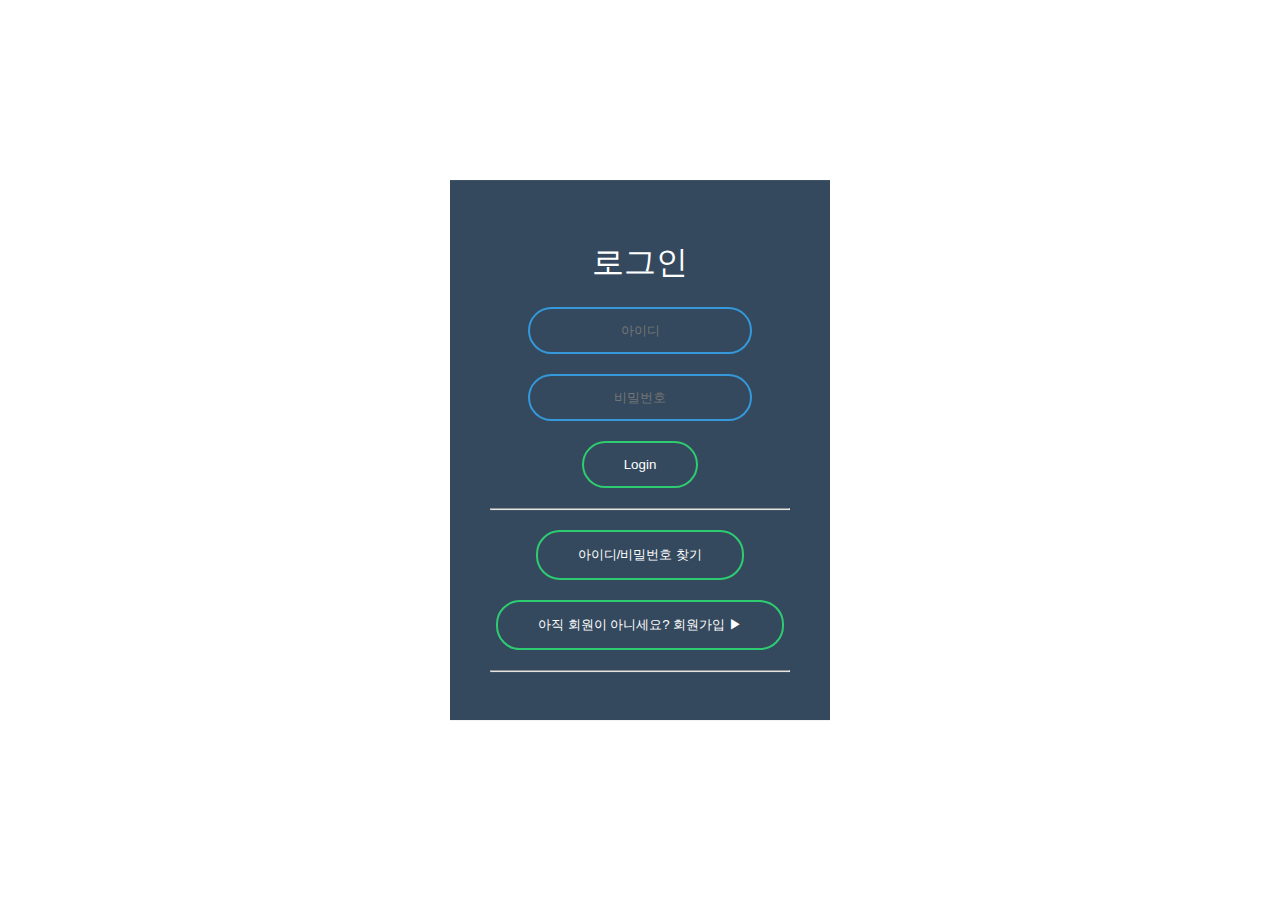
<file: html/login.html>
<!DOCTYPE html>
<html lang="en">
<head>
    <meta charset="UTF-8">
    <title>Document</title>
    <link rel="stylesheet" href="../css/style.css">
</head>
<body>
    
    <form class="box" action ="./indexEx.html" method="post">
        <h1>로그인</h1>        
        <input type="text" name="" placeholder="아이디">
        <input type="password" name="" placeholder="비밀번호">
                <input type="submit" name="" value="Login" >
                
        <hr>
        
        <input type="button" name="" value="아이디/비밀번호 찾기">
        <input type="button" name="" value="아직 회원이 아니세요? 회원가입 ▶">
        <hr>
        </form>    
</body>
</html>
</file>
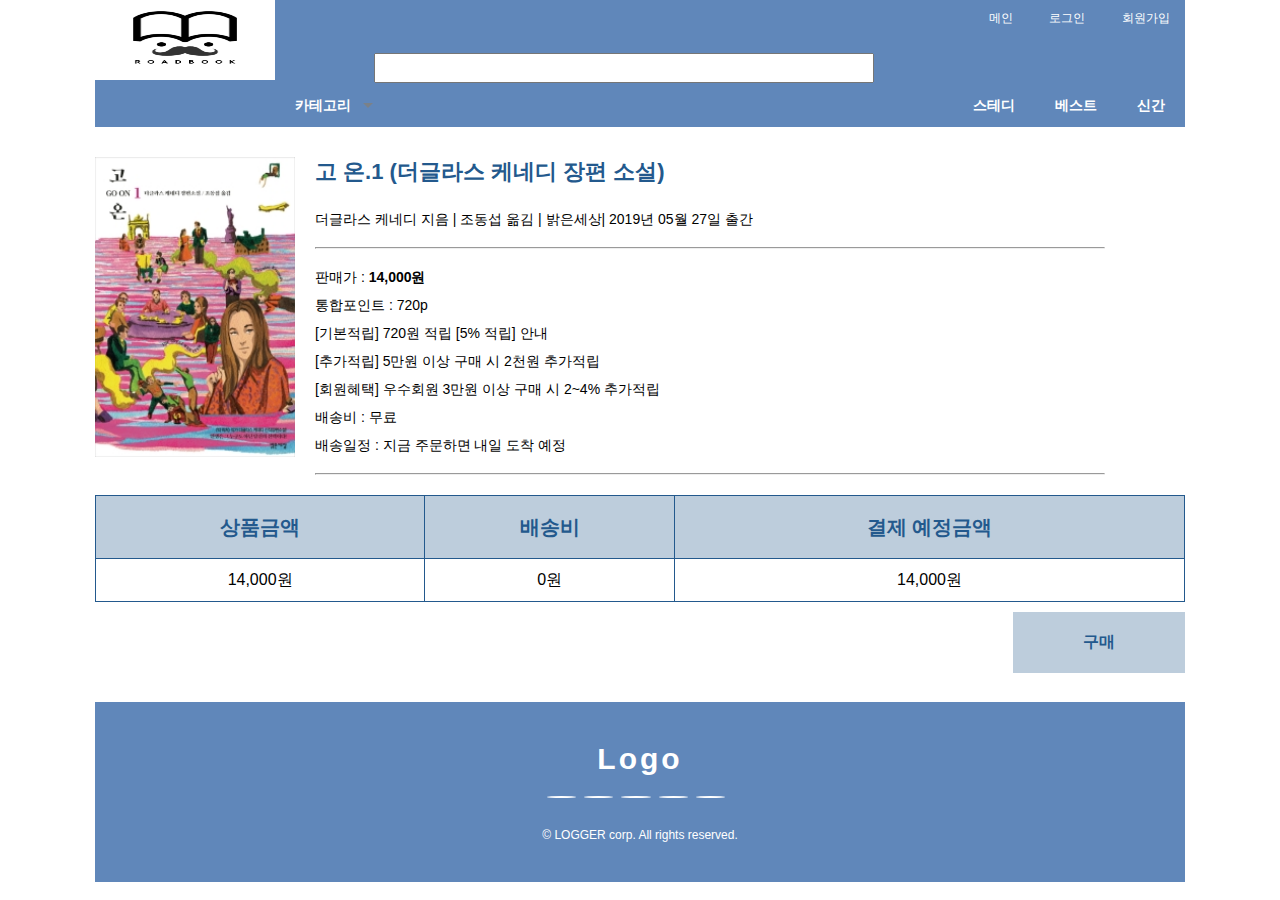
<file: html/order.html>
<!DOCTYPE html>
<html lang="en">
<head>
    <meta charset="UTF-8">
    <title>Document</title>
    <meta name="viewport" content="width=device-width", initial-scale="1">
    <link rel="stylesheet" href="../css/style1.css">
    <link rel="stylesheet" href="https://use.fontawesome.com/releases/v5.7.0/css/all.css" integrity="sha384-lZN37f5QGtY3VHgisS14W3ExzMWZxybE1SJSEsQp9S+oqd12jhcu+A56Ebc1zFSJ" crossorigin="anonymous">
</head>
<body>
<!--  header-->
   <header class="container">
        <div class="headA">
            <div style="float: left;">
                <a class="Logo " href="./indexEx.html"><img style="width: 180px; height: 80px;" src="../images/logo.jpg" alt="dddddd"></a>
            </div>
            <div class="menuA" style="float: right">
                <a href="./indexEx.html">메인</a>
                <a href="./login.html">로그인</a>
                <a href="./Sighup.html">회원가입</a>
            </div>
            <div class="searchA">
                <div style="vertical-align: bottom" class="container-1">
                    <span class="icon"><i class="fa fa-search"></i></span>
                    <input style="width: 500px; height: 30px " type="search" id="search" placeholder="" />
                </div>
            </div>

            <div>
                <ul>
                    <div class='katagorie'>
                        <ul>
                            <li class='active sub'>
                                <a href='#'>카테고리</a>
                                <ul>
                                    <li class='sub'>
                                        <a href='#'>소설</a>
                                        <ul>
                                            <li>
                                                <a href='#'>일반 소설</a>
                                            </li>
                                            <li>
                                                <a href='#'>추리 소설</a>
                                            </li>

                                            <li>
                                                <a href='#'>SF 소설</a>
                                            </li>
                                            <li>
                                                <a href='#'>판타지 소설</a>
                                            </li>

                                            <li class='last'>
                                                <a href='#'>역사</a>
                                            </li>
                                        </ul>
                                    </li>
                                    <li class='sub'>
                                        <a href='#'>에세이/시</a>
                                        <ul>
                                            <li>
                                                <a href='#'>에세이</a>
                                            </li>
                                            <li class='last'>
                                                <a href='#'>시</a>
                                            </li>
                                        </ul>
                                    </li>



                                    <li class='sub'>
                                        <a href='#'>인문</a>
                                        <ul>
                                            <li>
                                                <a href='#'>정치/사회</a>
                                            </li>
                                            <li>
                                                <a href='#'>예술/문화</a>
                                            </li>
                                            <li class='last'>
                                                <a href='#'>역사</a>
                                            </li>
                                        </ul>
                                    </li>


                                    <li class='sub'>
                                        <a href='#'>경제일반</a>
                                        <ul>
                                            <li>
                                                <a href='#'>경영일반</a>
                                            </li>
                                            <li>
                                                <a href='#'>마케팅</a>
                                            </li>
                                            <li>
                                                <a href='#'>금융/재테크</a>
                                            </li>
                                            <li class='last'>
                                                <a href='#'>리더쉽</a>
                                            </li>
                                        </ul>
                                    </li>

                                    <li class='sub'>
                                        <a href='#'>자기계발</a>
                                        <ul>
                                            <li>
                                                <a href='#'>외국어</a>
                                            </li>
                                            <li>
                                                <a href='#'>진학/진로</a>
                                            </li>
                                            <li class='last'>
                                                <a href='#'>과학</a>
                                            </li>
                                        </ul>
                                    </li>





                                    <li class='sub'>
                                        <a href='#'>It 비지니스</a>
                                        <ul>
                                            <li>
                                                <a href='#'>개발/프로그램</a>
                                            </li>
                                            <li>
                                                <a href='#'>컴퓨터/앱</a>
                                            </li>
                                            <li class='last'>
                                                <a href='#'>수험서</a>
                                            </li>
                                        </ul>
                                    </li>


                                </ul>
                            </li>
                            <li class="a"><a href="#">신간</a></li>
                            <li class="a"><a href="#">베스트</a></li>
                            <li class="a"><a href="#">스테디</a></li>
                        </ul>

                    </div>

                </ul>
            </div>
        </div>

    </header>
    <!--    메인 내용-->
    <section class="orderA">
        <div class="order_container">
            <img src="../images/goon.jpg" alt="goon" width="200px" height="300px">
            <h2>고 온.1 <span>(더글라스 케네디 장편 소설)</span></h2>
            <p>더글라스 케네디 지음 | 조동섭 옮김 | 밝은세상| 2019년 05월 27일 출간</p>
            <hr>
            <p class="textA">판매가 : <b>14,000원</b>
                <br>
                통합포인트 : 720p<br>
                [기본적립] 720원 적립 [5% 적립] 안내<br>
                [추가적립] 5만원 이상 구매 시 2천원 추가적립<br>
                [회원혜택] 우수회원 3만원 이상 구매 시 2~4% 추가적립<br>
                배송비 : 무료<br>
                배송일정 : 지금 주문하면 내일 도착 예정</p>
            <hr>
            <table>
                <tr>
                    <th>상품금액</th>
                    <th>배송비</th>
                    <th>결제 예정금액</th>
                </tr>
                <tr>
                    <td>14,000원</td>
                    <td>0원</td>
                    <td>14,000원</td>
                </tr>
            </table>

            <button class="button"><b>구매</b></button>
        </div>
    </section>
     <footer>
        <div class="container">
            <div class="footA">
                <h2>Logo</h2>
                <nav class="footD">
                    <ul>
                        <li><a href="#"><span class="fab fa-twitter" title="twitter"></span></a></li>
                        <li><a href="#"><span class="fab fa-facebook" title="facebook"></span></a></li>
                        <li><a href="#"><span class="fab fa-google-plus" title="google-plus"></span></a></li>
                        <li><a href="#"><span class="fab fa-instagram" title="instagram"></span></a></li>
                        <li><a href="#"><span class="fab fa-youtube" title="youtube"></span></a></li>
                    </ul>
                </nav>
            </div>
            <div class="footC">
                &copy; LOGGER corp. All rights reserved.
            </div>
        </div>
    </footer>
</body>
</html>
</file>
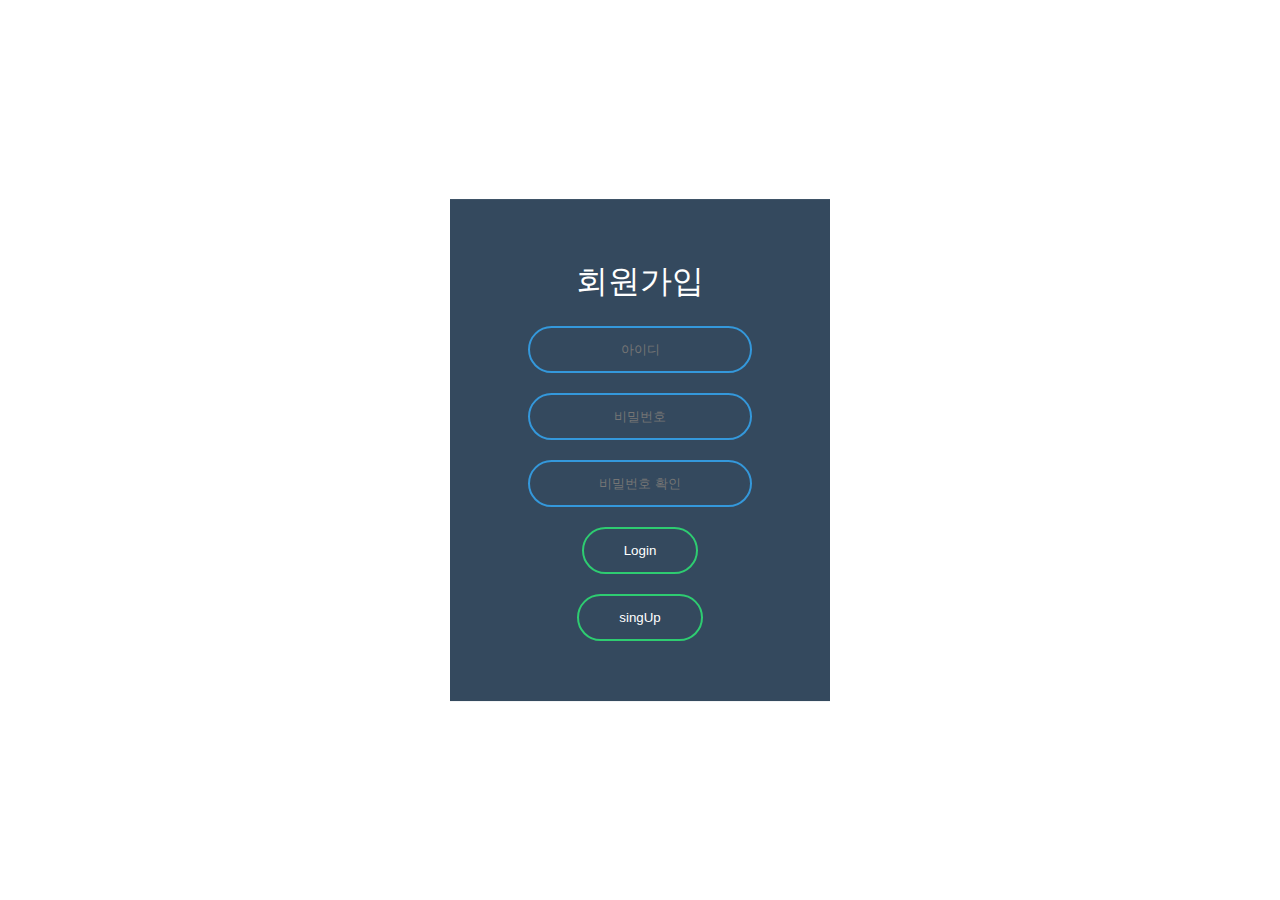
<file: html/Sighup.html>
<!DOCTYPE html>
<html lang="en">
<head>
    <meta charset="UTF-8">
    <title>Document</title>
     <link rel="stylesheet" href="../css/style.css">
</head>
<body>
    <form class="box" action ="./indexEx.html" method="post">
        <h1>회원가입</h1>        
        <input type="text" name="" placeholder="아이디">
        <input type="password" name="" placeholder="비밀번호">
         <input type="password" name="" placeholder="비밀번호 확인">
        <input type="submit" name="" value="Login" >
        <input type="button" name="" value="singUp">
    
    
    </form>
    
</body>
</html>
</file>
<file: css/bookDetailstyle.css>
@charset "UTF-8";

/*기본 설정: 페이지 전체*/
.bookstore-1-rgba { color: rgba(14, 38, 52, 1); }
.bookstore-2-rgba { color: rgba(1, 70, 119, 1); }
.bookstore-3-rgba { color: rgba(35, 89, 140, 1); }
.bookstore-4-rgba { color: rgba(96, 135, 186, 1); }
.bookstore-5-rgba { color: rgba(140, 179, 204, 1); }
body{
    margin-left: auto; margin-right: auto;
    font-family: '맑은 고딕', 'Apple SD Gothic Neo', sans-serif;
    max-width: 1200px; text-decoration: none;
    display: block;
}
.bookdetail_section1 {
    display: flex; 
}
 .bookdetail_section1 a{
         text-decoration: none; color: black;
        }
.bookdetail_section2 a{
          text-decoration: none; color: black; 
        }

        .bookDetail_container {
            width: 100%;
        }

        .bookinfo {
            display: block;
            flex: 1;
        }

        .bookimg {
            display: block;
            flex: 1;
        }

        #grade {
            filter: drop-shadow(0 1px 1px rgba(0, 0, 0, .3));
            color: red;
        }

        li{list-style: none;}
.bookinfo .bdbtn{
    display: inline-block; margin-top: 20px; padding: 10px 100px; border: 3px solid currentColor; border-radius: 6px; background-color: #6087BA; color: #fff; font-size: 14px; text-decoration: none;
}
.bookinfo .bdbtn:hover{
    background-image: linear-gradient(
        rgba(255,255,255,0.2),
        rgba(255,255,255,0.2)
    );
}



/*header*/
       ul,figcaption {
            margin: 0;
            padding: 0;
        }

        ul .a {
            list-style-type: none;
            margin: 0;
            padding: 0;
            overflow: hidden;
            background-color: #6087BA;
        }

        .a {
            float: right;
            font-size: 13px;
            text-align: center;
        }
        
        header .container {
            display: flex;
            align-items: center;
            justify-content: space-between;
            max-width: 1000px;
            margin-left: auto;
            margin-right: auto;
        }

        .headA {
            display: inline-block;
            justify-content: center;
            margin-bottom: 0;
            background-color: #6087BA;
            color: #fff;
            font-size: 24px;
            text-decoration: none;
            width: 100%;
        }


        .menuA ul {
            margin: 0;
            padding: 0;
            list-style-type: none;
        }

        .menuA a {

            padding: 15px;
            color: inherit;
            font-size: 12px;
            text-decoration: none;
        }

        .menuA a:hover {
            background-color: rgba(0, 0, 0, 0.3);
        }

        .searchA {
            padding-top: 50px;
            display: flex;
            justify-content: center;
        }

        .katagorie {
            position: relative;
            height: 44px;
            background: #6087BA;
            width: auto;
        }

        .katagorie ul {
            list-style: none;
            padding: 0;
            margin: 0;
            line-height: 1;
        }

        .katagorie>ul {
            position: relative;
            display: block;
            background: #6087BA;
            width: 100%;
            z-index: 500;
        }

        .katagorie:after,
        .katagorie>ul:after {
            content: ".";
            display: block;
            clear: both;
            visibility: hidden;
            line-height: 0;
            height: 0;
        }

        .katagorie.align-right>ul>li {
            float: right;
        }

        .katagorie.align-center ul {
            text-align: center;
        }

        .katagorie.align-center ul ul {
            text-align: left;
        }

        .katagorie>ul>li {
            display: inline-block;
            position: relative;
            margin: 0;
            padding: 0;
        }

        .katagorie>ul>#katagorie-button {
            display: none;
        }

        .katagorie ul li a {
            display: block;
            font-family: Helvetica, sans-serif;
            text-decoration: none;
        }

        .katagorie>ul>li>a {
            font-size: 14px;
            font-weight: bold;
            padding: 15px 20px;
            color: #fff;
            text-transform: uppercase;
            -webkit-transition: color 0.25s ease-out;
            -moz-transition: color 0.25s ease-out;
            -ms-transition: color 0.25s ease-out;
            -o-transition: color 0.25s ease-out;
            transition: color 0.25s ease-out;
        }

        .katagorie>ul>li.sub>a {
            padding-right: 32px;
        }

        .katagorie>ul>li:hover>a {
            color: #ffffff;
        }

        .katagorie li.sub::after {
            display: block;
            content: "";
            position: absolute;
            width: 0;
            height: 0;
        }

        .katagorie>ul>li.sub::after {
            right: 10px;
            top: 20px;
            border: 5px solid transparent;
            border-top-color: #7a8189;
        }

        .katagorie>ul>li:hover::after {
            border-top-color: #ffffff;
        }

        .katagorie ul ul {
            position: absolute;
            left: -9999px;
            top: 70px;
            opacity: 0;
            -webkit-transition: opacity .3s ease, top .25s ease;
            -moz-transition: opacity .3s ease, top .25s ease;
            -ms-transition: opacity .3s ease, top .25s ease;
            -o-transition: opacity .3s ease, top .25s ease;
            transition: opacity .3s ease, top .25s ease;
            z-index: 1000;
        }

        .katagorie ul ul ul {
            top: 37px;
            padding-left: 5px;
        }

        .katagorie ul ul li {
            position: relative;
        }

        .katagorie>ul>li:hover>ul {
            left: auto;
            top: 44px;
            opacity: 1;
        }

        .katagorie.align-right>ul>li:hover>ul {
            left: auto;
            right: 0;
            opacity: 1;
        }

        .katagorie ul ul li:hover>ul {
            left: 170px;
            top: 0;
            opacity: 1;
        }

        .katagorie.align-right ul ul li:hover>ul {
            left: auto;
            right: 170px;
            top: 0;
            opacity: 1;
            padding-right: 5px;
        }

        .katagorie ul ul li a {
            width: 130px;
            border-bottom: 1px solid #eeeeee;
            padding: 10px 20px;
            font-size: 12px;
            color: #9ea2a5;
            background: #ffffff;
            -webkit-transition: all .35s ease;
            -moz-transition: all .35s ease;
            -ms-transition: all .35s ease;
            -o-transition: all .35s ease;
            transition: all .35s ease;
        }

        .katagorie.align-right ul ul li a {
            text-align: right;
        }

        .katagorie ul ul li:hover>a {
            background: #f2f2f2;
            color: #8c9195;
        }

        .katagorie ul ul li:last-child>a,
        .katagorie ul ul li.last>a {
            border-bottom: 0;
        }

        .katagorie>ul>li>ul::after {
            content: '';
            border: 6px solid transparent;
            width: 0;
            height: 0;
            border-bottom-color: #ffffff;
            position: absolute;
            top: -12px;
            left: 30px;
        }

        .katagorie.align-right>ul>li>ul::after {
            left: auto;
            right: 30px;
        }

        .katagorie ul ul li.sub::after {
            border: 4px solid transparent;
            border-left-color: #9ea2a5;
            right: 10px;
            top: 12px;
            -moz-transition: all .2s ease;
            -ms-transition: all .2s ease;
            -o-transition: all .2s ease;
            transition: all .2s ease;
            -webkit-transition: -webkit-transform 0.2s ease, right 0.2s ease;
        }

        .katagorie.align-right ul ul li.sub::after {
            border-left-color: transparent;
            border-right-color: #9ea2a5;
            right: auto;
            left: 10px;
        }

        .katagorie ul ul li.sub:hover::after {
            border-left-color: #ffffff;
            right: -5px;
            -webkit-transform: rotateY(180deg);
            -ms-transform: rotateY(180deg);
            -moz-transform: rotateY(180deg);
            -o-transform: rotateY(180deg);
            transform: rotateY(180deg);
        }

        .katagorie.align-right ul ul li.sub:hover::after {
            border-right-color: #ffffff;
            border-left-color: transparent;
            left: -5px;
            -webkit-transform: rotateY(180deg);
            -ms-transform: rotateY(180deg);
            -moz-transform: rotateY(180deg);
            -o-transform: rotateY(180deg);
            transform: rotateY(180deg);
        }








/*footer*/

        footer {
            color: #fff;
            background-color: #6087BA;
        }

        footer .container {
            padding: 40px 20px;
        }

        .footA {
            margin-bottom: 30px;
        }

        .footA h2 {
            margin-top: 0;
            margin-bottom: 10px;
            font-size: 30px;
            font-family: 'Montserrat', sans-serif;
            letter-spacing: 0.1em;
            text-align: center;
        }

        .footC {
            text-align: center;
            font-size: 12px;
            font-family: 'Montserrat', sans-serif;
        }

        .footD {
            margin-top: 20px;
        }

        .footD ul {
            display: flex;
            margin: 0;
            padding: 0;
            list-style: none;
            justify-content: center;
        }

        .footD a {
            margin-right: 8px;
            display: block;
            padding: 0;
            color: inherit;
            font-size: 16px;
            text-decoration: none;
            border: 1px solid currentColor;
            width: 1.7em;
            line-height: 1.7em;
            text-align: center;
            border-radius: 50%;
        }

        .footA {
            flex: 0 0 100%
        }

        .footA {
            flex: 0 0 100%
        }
</file>
<file: css/style.css>
body{
    margin: 0;
    padding: 0;
    font-family: sans-serif;
    background: #fff;
    width: 1200px;
    
}
.box h1{
    color: white;
    text-transform:  uppercase;
    font-weight: 500;
}

.box{
    width: 300px;
    padding : 40px;
    position: absolute;
    top : 50%;
    left : 50%;
    transform: translate(-50%,-50%);
    background: #34495e;
    text-align:  center;
}
.box input[type="text"],.box input[type = "password"]{
    border: 0;
    background: none;
    display: block;
    margin: 20px auto;
    text-align:  center;
    border : 2px solid #3498db;
    padding:  14px 10px;
    width: 200px;
    outline:  none;
    color: white;
    border-radius: 24px;
    transition: 0.25s;
        
    
}
.box input[type="text"]:focus,.box input[type = "password"]:focus{
    width: 280px;
    border-collapse: #2ecc71;
}
.box input[type="submit"]{
border: 0;
    background: none;
    display: block;
    margin: 20px auto;
    text-align:  center;
    border : 2px solid #2ecc71;
    padding:  14px 40px;
    outline:  none;
    color: white;
    border-radius: 24px;
    transition: 0.25s;
    cursor: pointer;
}
.box input[type="submit"]:hover{
    background: #2ecc71;
}

.box input[type="button"]{
border: 0;
    background: none;
    display: block;
    margin: 20px auto;
    text-align:  center;
    border : 2px solid #2ecc71;
    padding:  14px 40px;
    outline:  none;
    color: white;
    border-radius: 24px;
    transition: 0.25s;
    cursor: pointer;
    
}
.box input[type="button"]:hover{
    
    background: #2ecc71;
}
</file>
<file: css/style1.css>
/*기본 설정: 페이지 전체*/
body {
    margin: auto;
    font-family: '맑은 고딕', 'Apple SD Gothic Neo', sans-serif;
    max-width: 1090px;
    position: relative;
}
/*header*/
/*header*/
       ul,figcaption {
            margin: 0;
            padding: 0;
        }

        ul .a {
            list-style-type: none;
            margin: 0;
            padding: 0;
            overflow: hidden;
            background-color: #6087BA;
        }

        .a {
            float: right;
            font-size: 13px;
            text-align: center;
        }

        header .container {
            display: flex;
            align-items: center;
            justify-content: space-between;
            max-width: 1000px;
            margin-left: auto;
            margin-right: auto;
        }

        .headA {
            display: inline-block;
            justify-content: center;
            margin-bottom: 0;
            background-color: #6087BA;
            color: #fff;
            font-size: 24px;
            text-decoration: none;
            width: 100%;
        }


        .menuA ul {
            margin: 0;
            padding: 0;
            list-style-type: none;
        }

        .menuA a {

            padding: 15px;
            color: inherit;
            font-size: 12px;
            text-decoration: none;
        }

        .menuA a:hover {
            background-color: rgba(0, 0, 0, 0.3);
        }

        .searchA {
            padding-top: 50px;
            display: flex;
            justify-content: center;
        }

        .katagorie {
            position: relative;
            height: 44px;
            background: #6087BA;
            width: auto;
        }

        .katagorie ul {
            list-style: none;
            padding: 0;
            margin: 0;
            line-height: 1;
        }

        .katagorie>ul {
            position: relative;
            display: block;
            background: #6087BA;
            width: 100%;
            z-index: 500;
        }

        .katagorie:after,
        .katagorie>ul:after {
            content: ".";
            display: block;
            clear: both;
            visibility: hidden;
            line-height: 0;
            height: 0;
        }

        .katagorie.align-right>ul>li {
            float: right;
        }

        .katagorie.align-center ul {
            text-align: center;
        }

        .katagorie.align-center ul ul {
            text-align: left;
        }

        .katagorie>ul>li {
            display: inline-block;
            position: relative;
            margin: 0;
            padding: 0;
        }

        .katagorie>ul>#katagorie-button {
            display: none;
        }

        .katagorie ul li a {
            display: block;
            font-family: Helvetica, sans-serif;
            text-decoration: none;
        }

        .katagorie>ul>li>a {
            font-size: 14px;
            font-weight: bold;
            padding: 15px 20px;
            color: #fff;
            text-transform: uppercase;
            -webkit-transition: color 0.25s ease-out;
            -moz-transition: color 0.25s ease-out;
            -ms-transition: color 0.25s ease-out;
            -o-transition: color 0.25s ease-out;
            transition: color 0.25s ease-out;
        }

        .katagorie>ul>li.sub>a {
            padding-right: 32px;
        }

        .katagorie>ul>li:hover>a {
            color: #ffffff;
        }

        .katagorie li.sub::after {
            display: block;
            content: "";
            position: absolute;
            width: 0;
            height: 0;
        }

        .katagorie>ul>li.sub::after {
            right: 10px;
            top: 20px;
            border: 5px solid transparent;
            border-top-color: #7a8189;
        }

        .katagorie>ul>li:hover::after {
            border-top-color: #ffffff;
        }

        .katagorie ul ul {
            position: absolute;
            left: -9999px;
            top: 70px;
            opacity: 0;
            -webkit-transition: opacity .3s ease, top .25s ease;
            -moz-transition: opacity .3s ease, top .25s ease;
            -ms-transition: opacity .3s ease, top .25s ease;
            -o-transition: opacity .3s ease, top .25s ease;
            transition: opacity .3s ease, top .25s ease;
            z-index: 1000;
        }

        .katagorie ul ul ul {
            top: 37px;
            padding-left: 5px;
        }

        .katagorie ul ul li {
            position: relative;
        }

        .katagorie>ul>li:hover>ul {
            left: auto;
            top: 44px;
            opacity: 1;
        }

        .katagorie.align-right>ul>li:hover>ul {
            left: auto;
            right: 0;
            opacity: 1;
        }

        .katagorie ul ul li:hover>ul {
            left: 170px;
            top: 0;
            opacity: 1;
        }

        .katagorie.align-right ul ul li:hover>ul {
            left: auto;
            right: 170px;
            top: 0;
            opacity: 1;
            padding-right: 5px;
        }

        .katagorie ul ul li a {
            width: 130px;
            border-bottom: 1px solid #eeeeee;
            padding: 10px 20px;
            font-size: 12px;
            color: #9ea2a5;
            background: #ffffff;
            -webkit-transition: all .35s ease;
            -moz-transition: all .35s ease;
            -ms-transition: all .35s ease;
            -o-transition: all .35s ease;
            transition: all .35s ease;
        }

        .katagorie.align-right ul ul li a {
            text-align: right;
        }

        .katagorie ul ul li:hover>a {
            background: #f2f2f2;
            color: #8c9195;
        }

        .katagorie ul ul li:last-child>a,
        .katagorie ul ul li.last>a {
            border-bottom: 0;
        }

        .katagorie>ul>li>ul::after {
            content: '';
            border: 6px solid transparent;
            width: 0;
            height: 0;
            border-bottom-color: #ffffff;
            position: absolute;
            top: -12px;
            left: 30px;
        }

        .katagorie.align-right>ul>li>ul::after {
            left: auto;
            right: 30px;
        }

        .katagorie ul ul li.sub::after {
            border: 4px solid transparent;
            border-left-color: #9ea2a5;
            right: 10px;
            top: 12px;
            -moz-transition: all .2s ease;
            -ms-transition: all .2s ease;
            -o-transition: all .2s ease;
            transition: all .2s ease;
            -webkit-transition: -webkit-transform 0.2s ease, right 0.2s ease;
        }

        .katagorie.align-right ul ul li.sub::after {
            border-left-color: transparent;
            border-right-color: #9ea2a5;
            right: auto;
            left: 10px;
        }

        .katagorie ul ul li.sub:hover::after {
            border-left-color: #ffffff;
            right: -5px;
            -webkit-transform: rotateY(180deg);
            -ms-transform: rotateY(180deg);
            -moz-transform: rotateY(180deg);
            -o-transform: rotateY(180deg);
            transform: rotateY(180deg);
        }

        .katagorie.align-right ul ul li.sub:hover::after {
            border-right-color: #ffffff;
            border-left-color: transparent;
            left: -5px;
            -webkit-transform: rotateY(180deg);
            -ms-transform: rotateY(180deg);
            -moz-transform: rotateY(180deg);
            -o-transform: rotateY(180deg);
            transform: rotateY(180deg);
        }

/*order*/
.orderA img {
    float: left;
}

.orderA h2 {
    
    font-size: 22px;
    margin-left: 220px;
    color: #23598D;
}

.orderA p {
    font-size: 14px;
    line-height: 2;
    margin-left: 220px;
}

.orderA hr {
    margin-left: 220px;
    margin-right: 80px;
}

.orderA .textA {
    font-size: 14px;
    margin-left: 220px;
    margin-right: 80px;
}

.orderA table {
    margin-top: 20px;
    width: 100%;
    height: 100px;
}

.orderA table,th,td {
    border: 1px solid #23598D;
    border-collapse: collapse
}

.orderA th{
    font-size: 20px;
    color: #23598D;
    background-color: rgba(35, 89, 140, 0.3);
    height: 60px;
    text-align: center
}
.orderA td{
    font-size: 16px;
    height: 40px;
    text-align:center;
}
.orderA .button {
  float:right;
  background-color: rgba(35, 89, 140, 0.3);
  border: none;
  color: #23598D;
  padding: 20px 70px;
  text-align: center;
  text-decoration: none;
  display: inline-block;
  font-size: 16px;
  margin: 10px 0px;
  -webkit-transition-duration: 0.4s; /* Safari */
  transition-duration: 0.4s;
  cursor: pointer;
}
.orderA .button:hover {
  background-color: rgba(35, 89, 140, 0.8);
  color: white;
}

/*footer*/
 footer {
            color: #fff;
            background-color: #6087BA;
        }

        footer .container {
            margin-top: 100px;
            padding: 40px 20px;
        }

        .footA {
            margin-bottom: 30px;
        }

        .footA h2 {
            margin-top: 0;
            margin-bottom: 10px;
            font-size: 30px;
            font-family: 'Montserrat', sans-serif;
            letter-spacing: 0.1em;
            text-align: center;
        }

        .footC {
            text-align: center;
            font-size: 12px;
            font-family: 'Montserrat', sans-serif;
        }

        .footD {
            margin-top: 20px;
        }

        .footD ul {
            display: flex;
            margin: 0;
            padding: 0;
            list-style: none;
            justify-content: center;
        }

        .footD a {
            margin-right: 8px;
            display: block;
            padding: 0;
            color: inherit;
            font-size: 16px;
            text-decoration: none;
            border: 1px solid currentColor;
            width: 1.7em;
            line-height: 1.7em;
            text-align: center;
            border-radius: 50%;
        }

        .footA {
            flex: 0 0 100%
        }

        .footA {
            flex: 0 0 100%
        }
</file>
